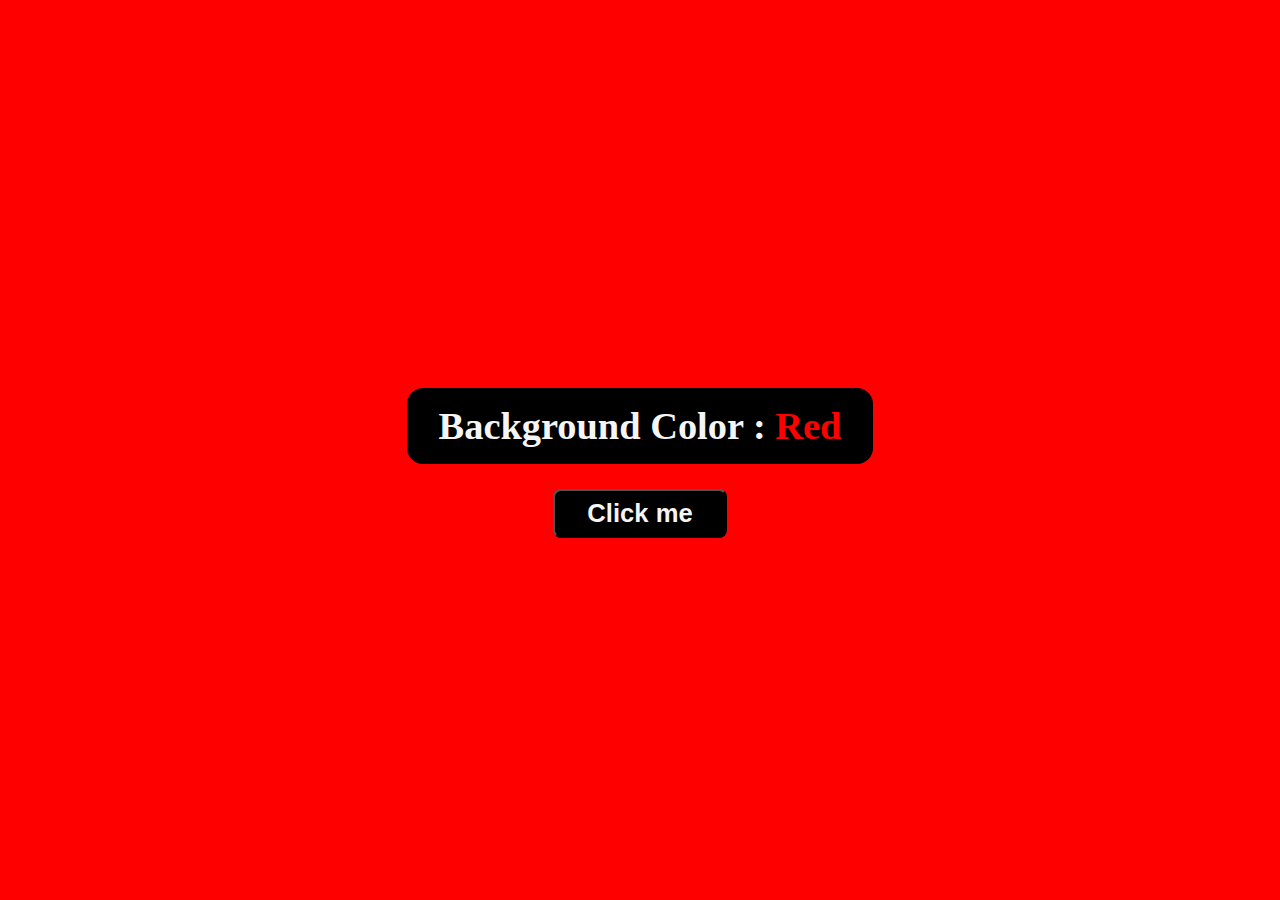
<file: Practicas_Js-01_How to create a Color Flipper/index.html>
<!DOCTYPE html>
<html lang="en">
<head>
    <meta charset="UTF-8">
    <meta http-equiv="X-UA-Compatible" content="IE=edge">
    <meta name="viewport" content="width=device-width, initial-scale=1.0">
    <link rel="stylesheet" href="./Css/style.css">
    <title>How to create a Color Flipper</title>
</head>
<body class="color">
    <h1 class="title">Background Color : <span class="title__color" id="textColor"> Red</span></h1>

    <button class="button" id="button">Click me</button>
    <script src="scripts.js"></script>
</body>
</html>
</file>
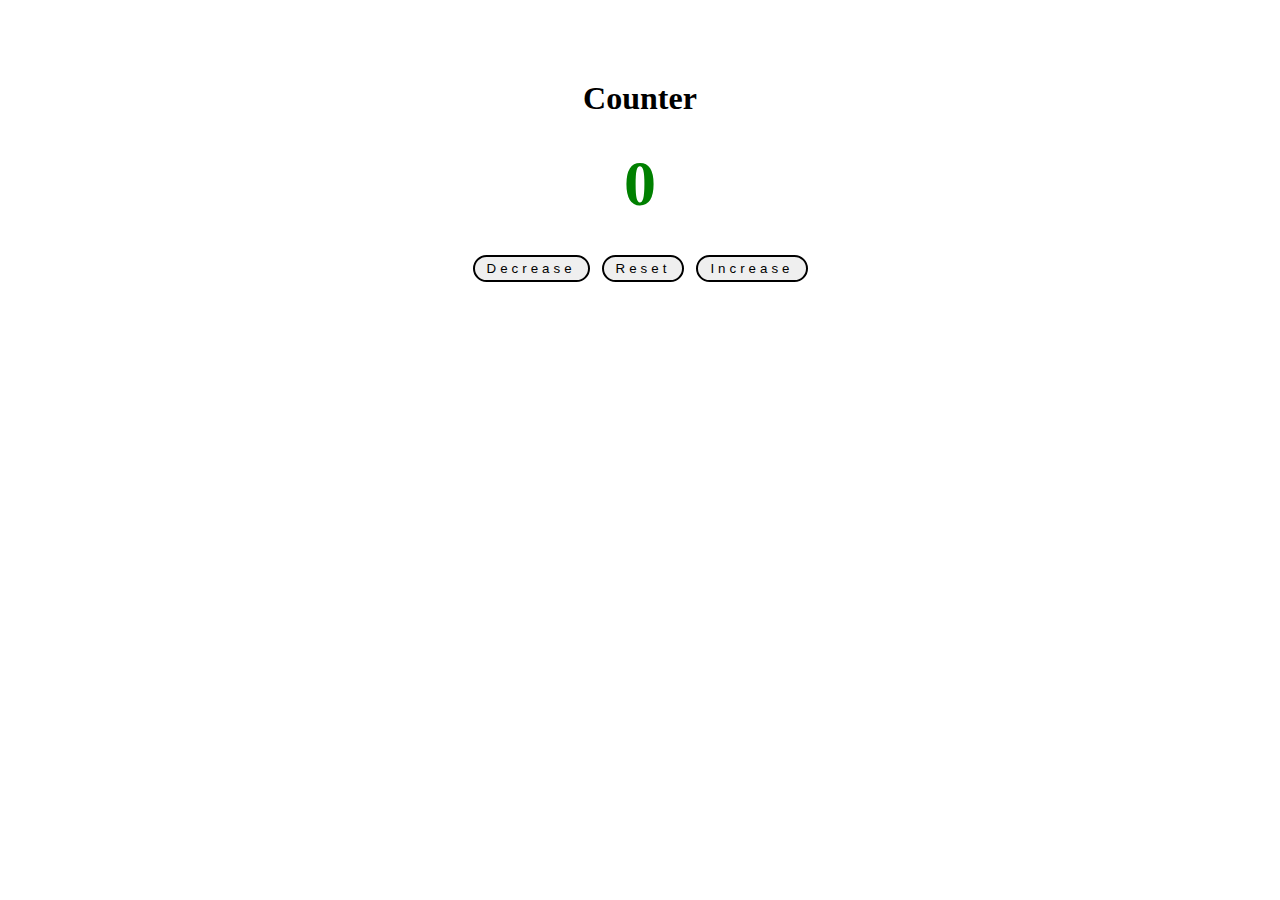
<file: Practicas_Js-02_How to create a Counter/index.html>
<!DOCTYPE html>
<html lang="en">
<head>
    <meta charset="UTF-8">
    <meta http-equiv="X-UA-Compatible" content="IE=edge">
    <meta name="viewport" content="width=device-width, initial-scale=1.0">
    <link rel="stylesheet" href="./Css/style.css">
    <title>How to create a Counter</title>
</head>
<body>
    <h1 class="title">Counter</h1>
    <p class="text colorOne">0</p>
    <div id="buttons">
        <button class="button" id="buttonDecrease">Decrease</button>
        <button class="button" id="buttonReset">Reset</button>
        <button class="button" id="buttonIncrease">Increase</button>
    </div>
    
    <script src="scripts.js"></script>
</body>
</html>
</file>
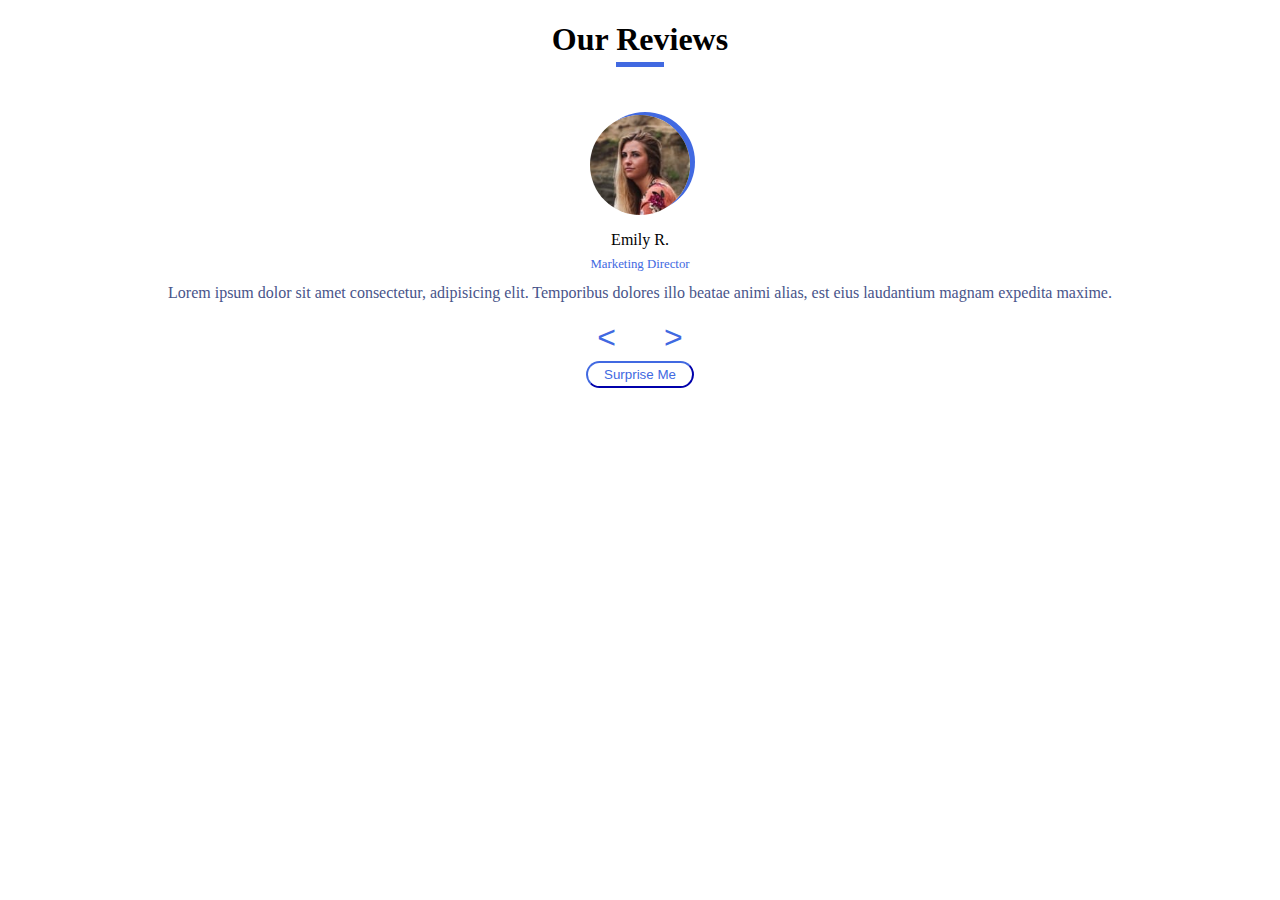
<file: Practicas_Js-03_How to create a Review carousel/index.html>
<!DOCTYPE html>
<html lang="en">
<head>
    <meta charset="UTF-8">
    <meta http-equiv="X-UA-Compatible" content="IE=edge">
    <meta name="viewport" content="width=device-width, initial-scale=1.0">
    <link rel="stylesheet" href="./Css/style.css">
    <title>How to create a Review carousel</title>
</head>
<body>
    <h1 class="title">Our Reviews</h1>

    <div class="testimonials">
        <img src="./assets/emily.jpg" alt="foto de emily" class="testimonials__img">
        <p class="testimonials__name">Emily R.</p>
        <p class="testimonials__profesion">Marketing Director</p>
        
        <blockquote class="testimonials__text">Lorem ipsum dolor sit amet consectetur, adipisicing elit. Temporibus dolores illo beatae animi alias, est eius laudantium magnam expedita maxime.</blockquote>
    </div>

    <div class="btn" id="btn">
        <button class="btn__move" id="btn-prev">&#60</button>
        <button class="btn__move" id="btn-next">&#62</button>
        <button class="btn__random" id="btn-random">Surprise Me</button>
    </div>
        
    <script src="scripts.js"></script>
</body>
</html>
</file>
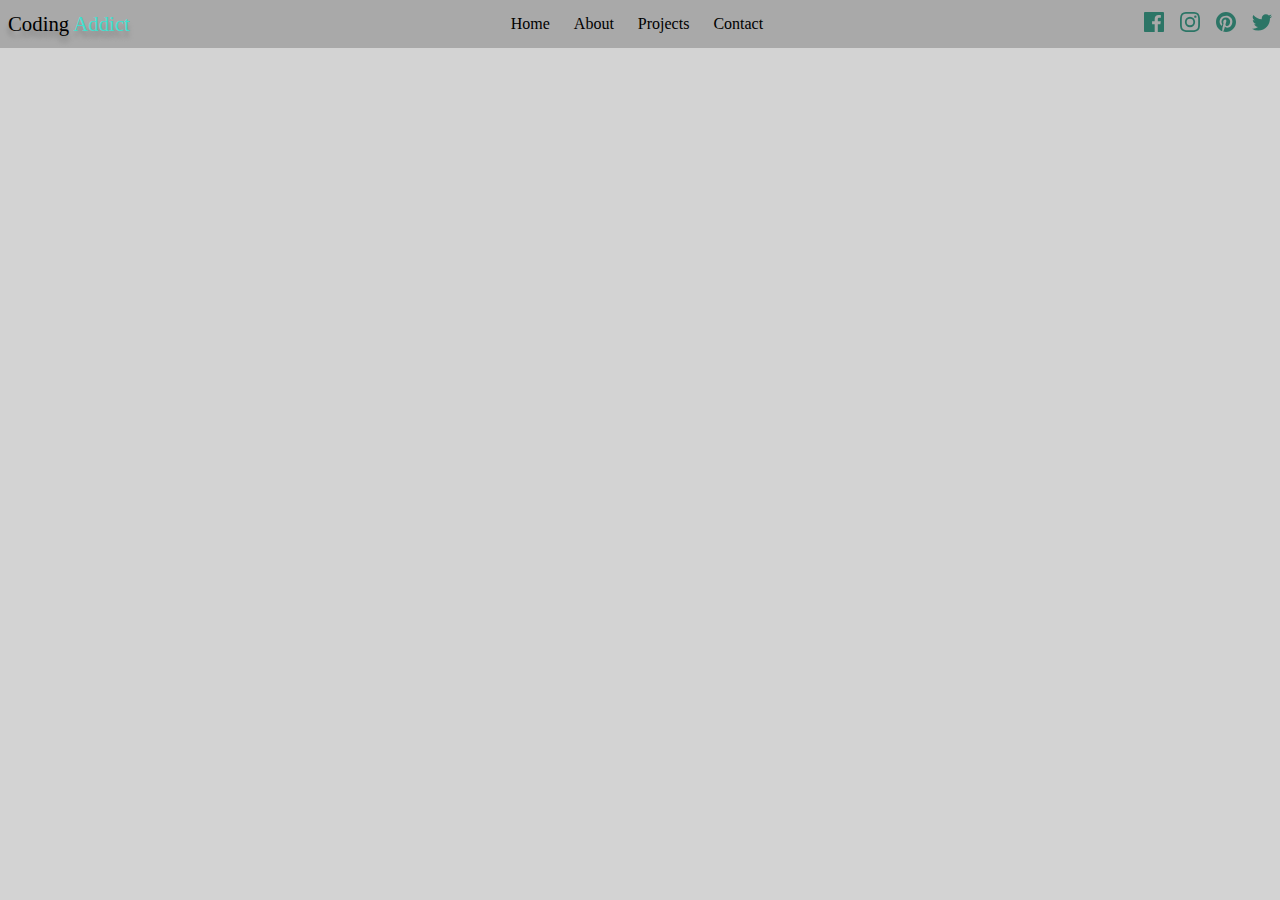
<file: Practicas_Js-04_How to create a responsive Navbar and Sidebar/index.html>
<!DOCTYPE html>
<html lang="en">
<head>
    <meta charset="UTF-8">
    <meta http-equiv="X-UA-Compatible" content="IE=edge">
    <meta name="viewport" content="width=device-width, initial-scale=1.0">
    <link rel="stylesheet" href="./Css/style.css">
    <title>How to create a responsive Navbar</title>
</head>
<body>
    <nav class="nav"> 
        <div class="btn-menu" id="btn-menu"></div>       
        <aside class="aside">
            <p class="logo">Coding <span class="logo--color">Addict</span></p>            
            <ul class="menu__list">
                <li class="menu__item">
                    <a href="#" class="menu__link">Home</a>
                </li>
                <li class="menu__item">
                    <a href="#" class="menu__link">About</a>
                </li>
                <li class="menu__item">
                    <a href="#" class="menu__link">Projects</a> 
                </li>
                <li class="menu__item">
                    <a href="#" class="menu__link">Contact</a> 
                </li>
            </ul>
            <ul class="social-media__list">
                <li class="social-media__item">
                    <img src="./assets/facebook.svg"alt="facebook" class="social-media__img">
                </li>
                <li class="social-media__item">
                    <img src="./assets/instagram.svg"alt="instagram" class="social-media__img">
                </li>
                <li class="social-media__item">
                    <img src="./assets/pinterest.svg"alt="pinterest" class="social-media__img">
                </li>
                <li class="social-media__item">
                    <img src="./assets/twitter.svg"alt="twitter" class="social-media__img">
                </li>
            </ul>               
        </aside>
    </nav>

   
    
    <script src="scripts.js"></script>
</body>
</html>
</file>
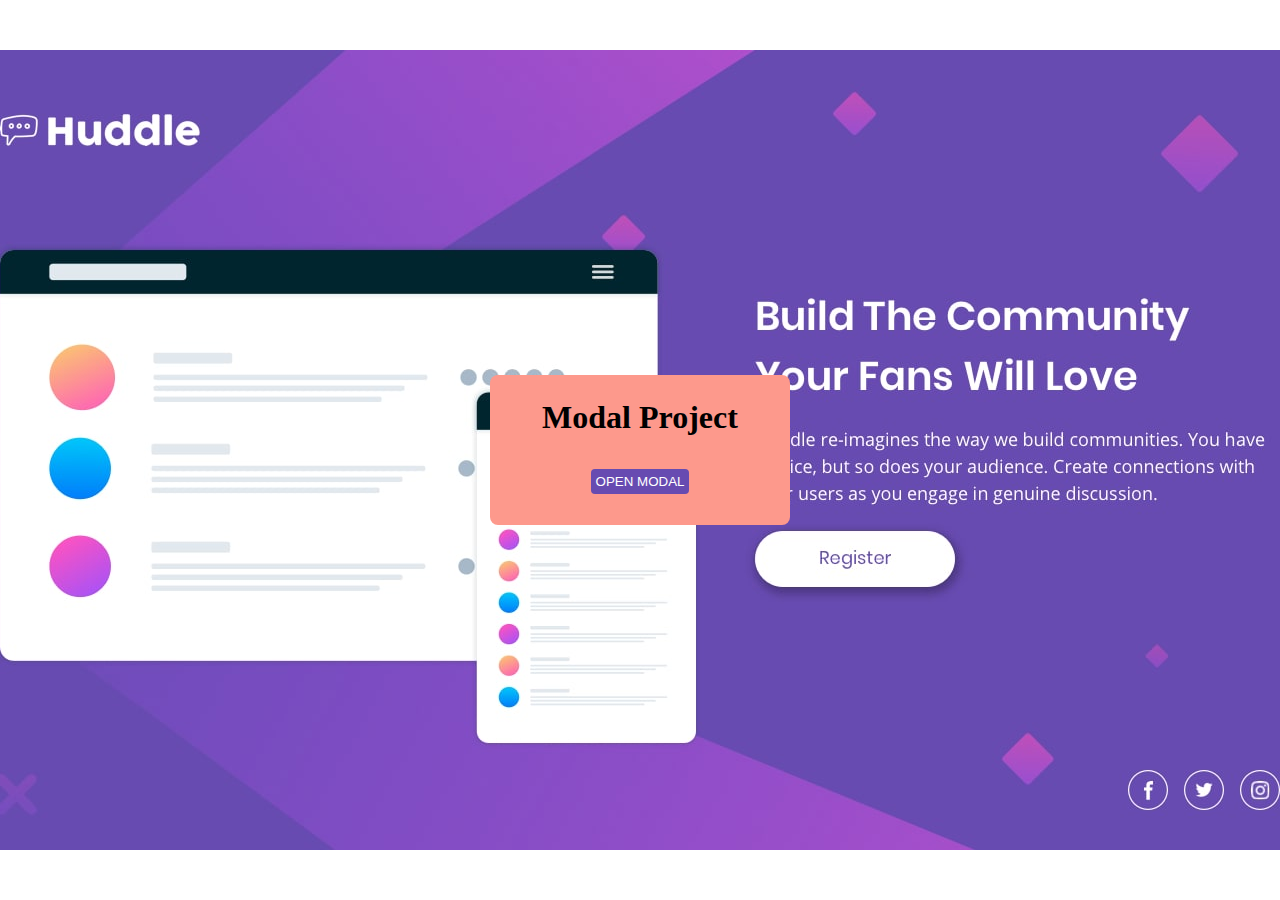
<file: Practicas_Js-05_How to create a Modal/index.html>
<!DOCTYPE html>
<html lang="en">
<head>
    <meta charset="UTF-8">
    <meta http-equiv="X-UA-Compatible" content="IE=edge">
    <meta name="viewport" content="width=device-width, initial-scale=1.0">
    <link rel="stylesheet" href="./style.css">
    <title>How to create a Modal</title>
</head>
<body>
    <div class="windows">
        <h1 class="title">Modal Project</h1>
        <button class="btn" id="btn">Open Modal</button>
        <div class="modal">
            <p class="text">Modal Content</p>
            <span class="btn-x" id="btn-x"></span>
        </div>
    </div>
    <script src="scripts.js"></script>
</body>
</html>
</file>
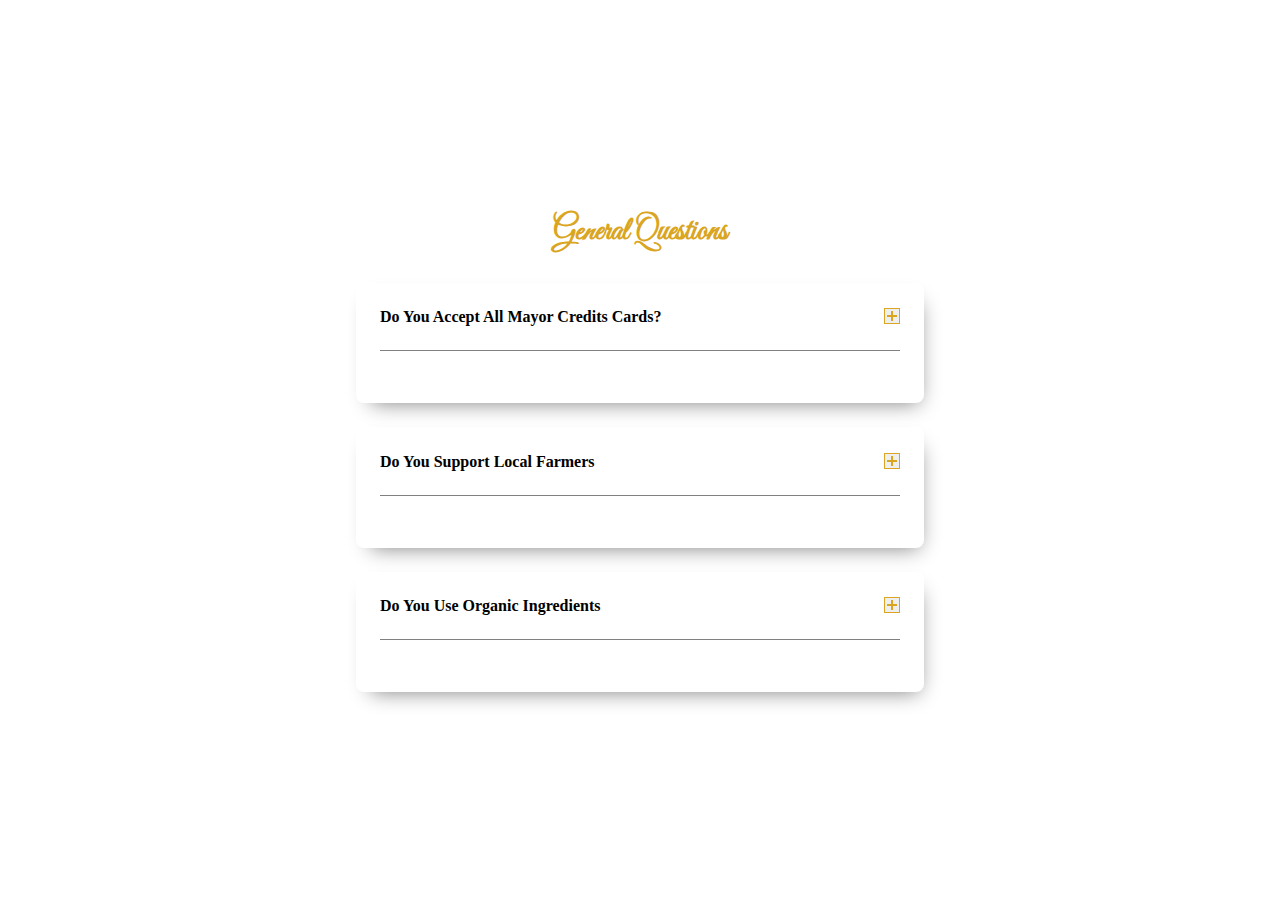
<file: Practicas_Js-06_How to create a FAQ page/index.html>
<!DOCTYPE html>
<html lang="en">
<head>
    <meta charset="UTF-8">
    <meta http-equiv="X-UA-Compatible" content="IE=edge">
    <meta name="viewport" content="width=device-width, initial-scale=1.0">
    <link rel="preconnect" href="https://fonts.googleapis.com">
    <link rel="preconnect" href="https://fonts.gstatic.com" crossorigin>
    <link href="https://fonts.googleapis.com/css2?family=Great+Vibes&display=swap" rel="stylesheet">
    <link rel="stylesheet" href="./css/style.css">
    <title>How to create a FAQ page</title>
</head>
<body>
    <div class="container">
        <h1 class="title">General Questions </h1>
        <ul class="faq__list" id="faq__list">
            <li class="faq__item">
                <h2 class="faq__title">Do you accept all mayor credits cards? <button class="faq__btn"></button></h2>
                <p class="faq__text">Lorem ipsum dolor sit amet, consectetur adipisicing elit. Voluptatibus et, maxime accusantium dolorem reiciendis enim.</p>
            </li>
            <li class="faq__item">
                <h2 class="faq__title">Do you support local farmers <button class="faq__btn"></button></h2>
                <p class="faq__text">Lorem ipsum dolor sit amet, consectetur adipisicing elit. Voluptatibus et, maxime accusantium dolorem reiciendis enim.</p>
            </li>
            <li class="faq__item">
                <h2 class="faq__title">Do you use organic ingredients <button class="faq__btn"></button></h2>
                <p class="faq__text">Lorem ipsum dolor sit amet, consectetur adipisicing elit. Voluptatibus et, maxime accusantium dolorem reiciendis enim.</p>
            </li>
        </ul>
    </div>
    <script src="scripts.js"></script>
</body>
</html>
</file>
<file: Practicas_Js-01_How to create a Color Flipper/Css/style.css>
body{    
    display: grid;
    place-content: center;
    place-items: center;

    height: 100vh;
    margin: 0;
}

.color{
    background-color: Red;
    transition: background-color, 0.5s;
}
.title{
    padding: 1rem 2rem;
    border-radius: 1rem;
    font-size: 3vw;
    font-weight: bold;
    color: whitesmoke;
    background-color: black;
}
.title__color{
    color:red
}

.button{
    padding: .5rem 2rem;
    border-radius: .5rem;
    font-size: 2vw;
    font-weight: bold;
    color: whitesmoke;
    background-color: black;    
}
</file>
<file: Practicas_Js-02_How to create a Counter/Css/style.css>
body{    
    text-align: center;
    margin-top: 5rem;
}
.text{
    margin: 30px;
    font-size: 4rem;
    font-weight: bold;
}
.button{
    letter-spacing: 4px;
    font-weight: 200;
    padding: 4px 12px;
    margin: 4px;
    border: 2px solid black;
    border-radius: 1rem;
}
.colorOne{
    color:green;
}
.colorTwo{
    color:red;
}
</file>
<file: Practicas_Js-03_How to create a Review carousel/Css/style.css>
body{    
    text-align: center;

}
.title{   
    margin-bottom: 3rem;
}
.title::after{
    content: '';
    display: block;
    width: 3rem;
    height: 0.3rem;
    margin: 4px auto;
    background-color: royalblue;
}
.testimonials__img{
    display: block;
    width: 100px;
    margin: 0 auto;
    border-radius: 50%;
    box-shadow: 5px -3px royalblue;
}
.testimonials__name{
    margin-bottom: 0.5rem;
}
.testimonials__profesion{
    font-size: 0.8rem;
    margin: 0;
    color: royalblue;
}
.testimonials__text{
    margin: 12px;
    color: rgb(72, 84, 138);
}
.btn__move{    
    margin: 4px 16px;
    border: none;
    font-size: 2rem;
    color: royalblue;
    background-color: white;        
}
.btn__random{
    display: block;
    padding: 4px 16px;
    margin: 0 auto;
    border-radius: 1rem;
    border-color: royalblue blue blue royalblue;
    color: royalblue;
    background-color: white;
}
</file>
<file: Practicas_Js-04_How to create a responsive Navbar and Sidebar/Css/style.css>
a{
    text-decoration: none;
    color: inherit;
}
body{    
    margin: 0;
    background-color: lightgray;
}
.aside{
    position: absolute;
    display: flex;
    flex-direction: column;
    width: 48vw;
    height: 100vh;
    
    background-color:darkgray;    
    transform: translatex(-48vw);
    transition: translatex, .5s ease; 
}
.aside--active{
    transform: translatex(0); 
}
.logo{ 
    padding-top: 12px; 
    padding-bottom: 12px; 
    padding-left: 8px;
    margin:0;
    font-size: 1.3rem;
    font-weight: lighter;
    text-shadow: 0px 6px 5px grey;
}
.logo--color{
    color: turquoise;
}
.btn-menu{
    position: absolute;
    right: 0;
    top: 16px;
    width: 20px;
    height: 4px;
    margin-right: 8px;
    border-radius: 2px;
    background-color: royalblue;
    box-shadow: 0px 8px royalblue, 0px -8px royalblue;
    transition: transform, .3s ease;
}
.btn-menu--active{
    transform: rotate(90deg)
}
.menu__list,
.social-media__list{    
    display: flex;
    justify-content: space-evenly;
    list-style: none;
    padding: 0;
    margin: 0;
}
.menu__list{  
    flex-direction: column; 
    margin-left: 8px; 
}
.menu__item{
    margin-top: 24px;
}
.social-media__list{
    position: fixed;
    bottom: 20px;
    left: 0;
    right: 0;    
}

@media screen and (min-width: 768px){  
    .aside{
        position: static;
        flex-direction: row;
        justify-content: space-between;
        width: 100%;
        height: auto;
        transform: translatex(0); 
    }
    .btn-menu{
        z-index: -9;
    }
    .menu__list{
        flex-direction: row;
    }
    .menu__item{
        margin: auto 12px;
    }
    .social-media__list{
        position: static;
        flex-direction: row;
    }
    .social-media__item{
        margin: auto 8px;
    }    
}
</file>
<file: Practicas_Js-05_How to create a Modal/style.css>
body{
    display: grid;
    place-content: center;
    margin: 0;
    background-image: url(./assets/desktop-design.jpg);
    background-repeat: no-repeat;
    background-position: center;
    width: 100vw;
    height: 100vh;
}
.windows{
    position: relative;
    text-align: center;
    background-color: #fd998c;
    width: 300px;
    height: 150px;
    border-radius: 8px;
}
.title{
    margin-top: 24px;
}
.btn{
    margin-top: 12px;
    padding:5px;
    text-transform: uppercase;
    background-color: #674bb1;
    border:0;
    border-radius: 4px;
    color:#fff;
}
.modal{
    position: absolute; 
    top: 50%;
    z-index: -9;
    transform: translatey(-50%);
    width: 300px;
    height: 120px;
    border-radius: 4px;
    background-color: #fd998c;
    opacity: 0;  
    transition: opacity, 0.5s;
}
.modal--show{
    z-index: 9;
    opacity: 1;
}
.text{
    font-size: 2rem;
    line-height: 60px;
}
.btn-x{
    position: absolute;
    right: 24px;
    top: 4px;
    z-index: 0;
    padding: 8px;
}
.btn-x::before,
.btn-x::after{
    content: '';
    display: block;
    position: absolute;
    top: 4px;
    width: 16px;
    height: 2px;
    background-color: red;
    transform: rotate(45deg);
}
.btn-x::after{
    top: 4px;
    transform: rotate(-45deg);
}
</file>
<file: Practicas_Js-06_How to create a FAQ page/css/style.css>
body{
    display: grid;
    place-content: center;
    height: 100vh;
    text-transform: capitalize;
}
.title{
    text-align: center;
    font-family: 'Great Vibes', cursive;
    color: goldenrod;
}
.faq__list{
    list-style: none;
    margin: 0;
    padding: 10px;
    
}
.faq__item{
    width: 520px;
    padding: 12px 24px 0;
    margin-bottom: 24px;
    border-radius: 8px; 
    
    box-shadow: 5px 10px 20px -10px grey;   
}
.faq__title{
    position: relative;
    font-size: 1rem;
    padding-bottom: 24px;
    border-bottom: 1px solid grey;
}
.faq__btn{
    position: absolute;
    right: 0px;
    z-index: 9;
    width: 16px;
    height: 16px;
    border: 1px solid goldenrod; 
    transition: transform 0.3s;
    cursor: pointer; 
}
.faq__btn::before,
.faq__btn::after{
    content: '';
    display: block;
    position: absolute;
    top: 6px;
    right: 2px;
    width: 10px;
    height: 2px;
    background-color: goldenrod;
}
.faq__btn::before{    
    transform: rotate(-90deg);
}
.faq__btn:hover{
    transform: rotate(-90deg);
}
.faq__text{
    opacity: 0;
    transform: translateY(-70px);
    transition: opacity .01s .1s, transform 0.5s, padding-bottom 0.5s;
}
.faq__text--show{
    transform: translateY(0px);
    opacity: 1;
    padding-bottom: 16px;
}
.faq__btn--show::before{    
    background-color: lavender;
    transform: rotate(-90deg);
}
</file>
